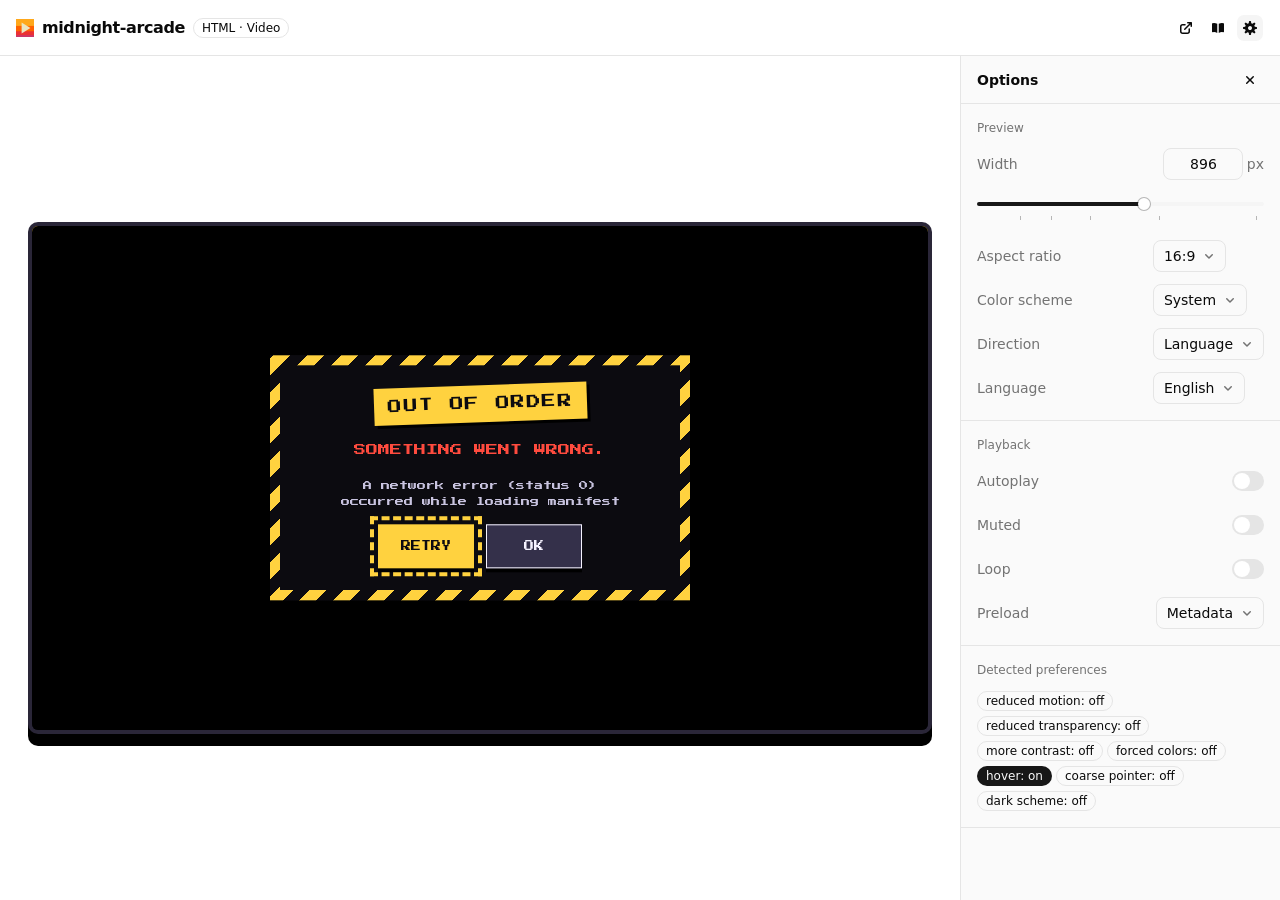
<file: workbench.html>
<!doctype html>
<html lang="en">
  <head>
    <meta charset="UTF-8" />
    <meta name="viewport" content="width=device-width, initial-scale=1" />
    <title>midnight-arcade - Video.js</title>
    <script type="module" crossorigin src="./assets/workbench-Dh9iiEJl.js"></script>
    <link rel="modulepreload" crossorigin href="./assets/modulepreload-polyfill-P2Xu9kJm.js">
    <link rel="modulepreload" crossorigin href="./assets/url-BhIh_BG6.js">
    <link rel="stylesheet" crossorigin href="./assets/workbench-CkfP0cA4.css">
  </head>
  <body class="text-foreground h-screen overflow-hidden font-sans">
    <div id="root" class="h-full"></div>
  </body>
</html>
</file>
